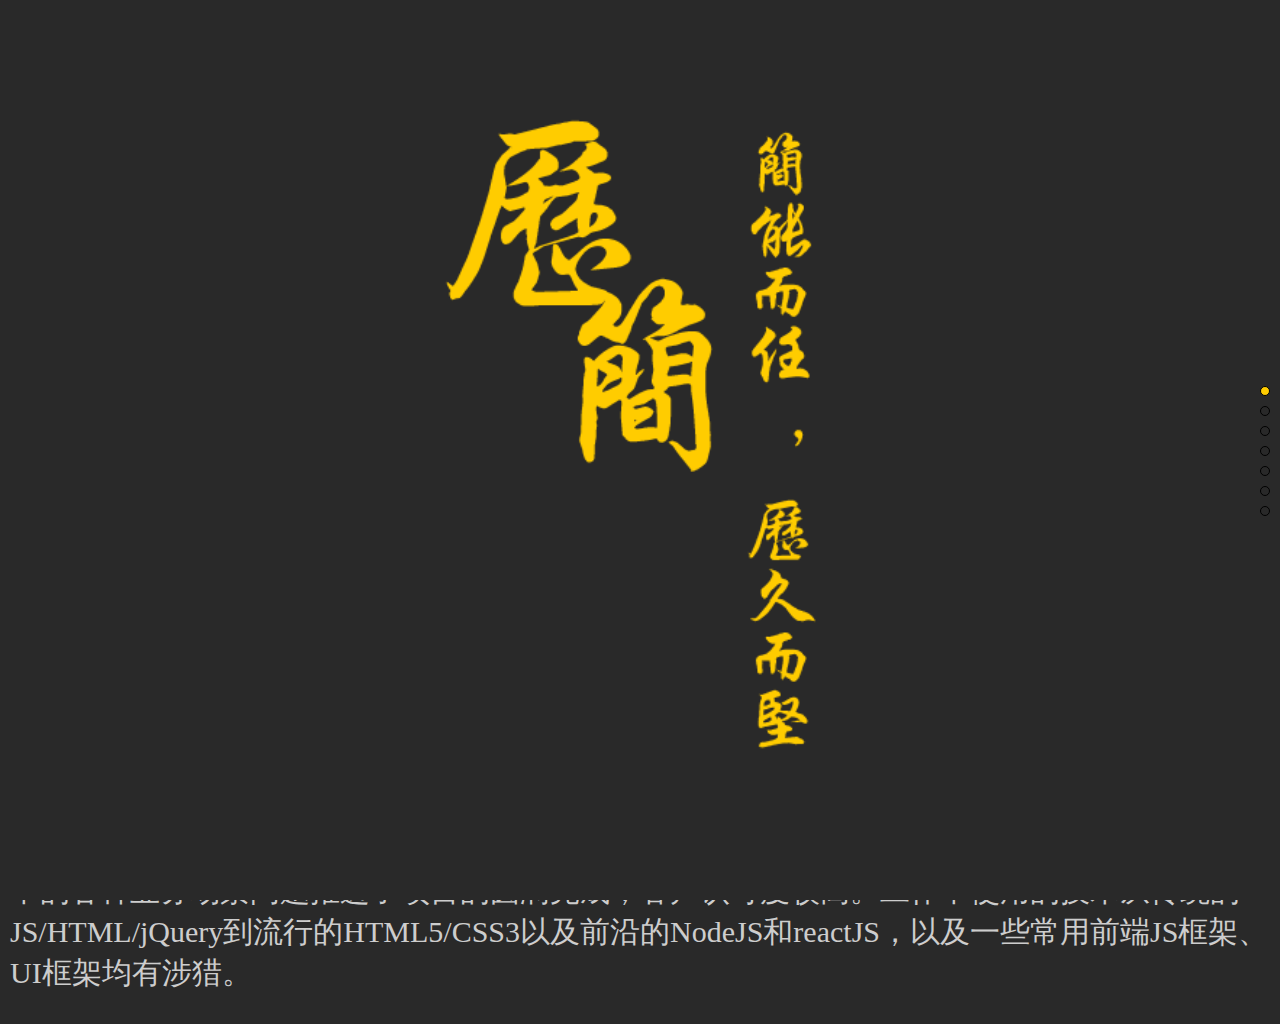
<file: index.html>
<!DOCTYPE html>
<html lang="en">

<head>
    <meta charset="UTF-8">
    <title>胡媛媛的简历</title>
    <!--ios safari浏览器自动识别电话号码和邮箱-->
    <meta content="telephone=no" name="format-detection">
    <meta content="email=no" name="format-detection">
    <link rel="stylesheet" href="styles/style.min.css">
    <link rel="stylesheet" href="lib/jquery.pagepiling.css">
</head>

<body>
    <div id="pagepiling">
        <div class="section cover">
            <img src="images/logo.png" alt="">
        </div>
        <div class="section">
            <div class="intro_brif">
                <div class="avatar">
                    <img src="images/my.PNG" alt="">
                </div>
                <h1>胡媛媛</h1>
                <p class="subtitle">一腔热血的激情，一个像素的执着</p>
                <p class="work">前端开发工程师</p>
                <div class="contact">
                    <div class="row">
                        <svg class="icon" aria-hidden="true">
                            <use xlink:href="#icon-QQcaise_fuzhi"></use>
                        </svg>
                        <span>610204448</span>
                    </div>
                    <div class="row">
                        <svg class="icon" aria-hidden="true">
                            <use xlink:href="#icon-iconweixincaise"></use>
                        </svg>
                        <span>Soso_yn</span>
                    </div>
                    <div class="row">
                        <svg class="icon tel" aria-hidden="true">
                            <use xlink:href="#icon-tel"></use>
                        </svg>
                        <span>18380447646</span>
                    </div>
                    <div class="row">
                        <svg class="icon email" aria-hidden="true">
                            <use xlink:href="#icon-email"></use>
                        </svg>
                        <span>610204448@qq.com</span>
                    </div>
                </div>
            </div>
        </div>
        <div class="section">
            <div class="exp_brif express">
                <h1>经历</h1>
                <div class="timeline clearfix">
                    <div class="flex">
                        <div class="col flex1">
                            <div class="timeline-title">
                                <p class="time">2012.9~2016.7</p>
                                <div class="line"><em></em></div>
                                <p class="name">本科学习</p>
                            </div>
                            <div class="timeline-con">
                                <p class="name">成都信息工程大学</p>
                                <p class="subname">计算机科学与技术</p>
                                <div class="detail">
                                    &nbsp;&nbsp;本科学习核心奠定了我的开发基础和编程思想以及有效的学习能力。从大二开始热爱上前端，开始相关学习和实践，毕业设计使用node.js+react native独立开发了一款IOS端OA管理App。
                                </div>
                            </div>
                        </div>
                        <div class="col flex1">
                            <div class="timeline-title">
                                <p class="time">2014.12~2015.5</p>
                                <div class="line"><em></em></div>
                                <p class="name">工作经历</p>
                            </div>
                            <div class="timeline-con">
                                <p class="name">盛思睿信息技术有限公司</p>
                                <p class="subname">UI设计&前端开发实习生</p>
                                <div class="detail">
                                    &nbsp;&nbsp;参与SCSS安全云盘系统的客户端页面原型设计和前端开发。开发了整套APP(<i>javascript/css/html</i>)界面，目前应用已经上线且易用性、美观性等反响较好。以及参与PC端一些公用组件的抽离和开发。
                                </div>
                            </div>
                        </div>
                    </div>
                    <div class="flex">
                        <div class="col flex1">
                            <div class="timeline-title">
                                <p class="time">2015.7~2016.7</p>
                                <div class="line"><em></em></div>
                                <p class="name">工作经历</p>
                            </div>
                            <div class="timeline-con">
                                <p class="name">亚信科技(中国)有限公司</p>
                                <p class="subname">前端开发工程师</p>
                                <div class="detail">
                                    &nbsp;&nbsp;参与了北京移动积分商城、北京移动渠道管理APP 、国家某互联网中心项目等多个项目，待过的团队有数人小团队，也有数十人的混合开发大团队。在团队中，本人主攻前端开发，利用自己掌握的技术开发前端页面并解决遇到的各种技术难题，和团队同伴合作解决了业务快速发展过程中的各种业务场景问题推进了项目的圆满完成，客户认可度较高。工作中使用的技术从传统的JS/HTML/jQuery到流行的HTML5/CSS3以及前沿的NodeJS和reactJS，以及一些常用前端JS框架、UI框架均有涉猎。</div>
                            </div>
                        </div>
                    </div>
                </div>
            </div>
        </div>
        <div class="section">
            <div class="exp_brif project">
                <h1>项目经验</h1>
                <div class="timeline clearfix">
                    <div class="flex">
                        <div class="col flex1">
                            <div class="timeline-title flex">
                                <p class="time">2017.02~至今</p>
                                <p class="name flex1 text-right">前端开发</p>
                            </div>
                            <div class="timeline-con">
                                <p class="name text-left">
                                    <svg class="icon" aria-hidden="true">
                                        <use xlink:href="#icon-caisejinbi"></use>
                                    </svg>CRM系统扩容渠道支撑APP项目</p>
                                <p class="subname text-left">参与页面交互效果的设计以及根据设计稿输出页面和效果</p>
                                <div class="detail">
                                    &nbsp;&nbsp;该项目是为北京移动开发一款功能全面的全业务办理应用，供渠道商客户使用。我负责触屏版页面的开发，除了基本的功能完备界面符合设计外，使用js动态计算font-size配合rem，很好的解决了页面对各种屏幕尺寸的自适应问题，使得易用性、美观性大大提高。
                                </div>
                            </div>
                        </div>
                    </div>
                    <div class="flex">
                        <div class="col flex1">
                            <div class="timeline-title flex">
                                <p class="time">2017.01-2017.03</p>
                                <p class="name flex1 text-right">前端开发</p>
                            </div>
                            <div class="timeline-con">
                                <p class="name text-left">
                                    <svg class="icon" aria-hidden="true">
                                        <use xlink:href="#icon-caisejinbi"></use>
                                    </svg>辽宁移动渠道集中化项目</p>
                                <p class="subname text-left">根据需求原型图，与当前现有界面的风格，输出静态页面和界面的相关交互、协助开发解决js页面js的问题、修改系统存在的<i>IE8</i>的兼容问题 </p>
                                <div class="detail">
                                    &nbsp;&nbsp;给后台开发输出静态页面和界面的相关交互、协助开发解决了js页面js的问题、修改系统存在的IE8的兼容问题
                                </div>
                            </div>
                        </div>
                    </div>
                    <div class="flex">
                        <div class="col flex1">
                            <div class="timeline-title flex">
                                <p class="time">2016.08-2016.12</p>
                                <p class="name flex1 text-right">前端开发</p>
                            </div>
                            <div class="timeline-con">
                                <p class="name text-left">
                                    <svg class="icon" aria-hidden="true">
                                        <use xlink:href="#icon-caisejinbi"></use>
                                    </svg>国家计算机网络与信息安全管理中心系统大数据平台</p>
                                <p class="subname text-left">为国家中心提供的数据管理平台。该项目前后端分离，前端架构使用：UI显示层使用<i>react.js</i>,数据处理使用<i>backbone.js</i>,项目构建打包使用<i>webpack</i>.</p>
                                <div class="detail">
                                    &nbsp;&nbsp;根据设计稿和业务，将代码模块化，并且在前端将数据处理封装后在于后台交互。完成大部门的数据处理以及交互的实现输出
                                </div>
                            </div>
                        </div>
                    </div>
                </div>
            </div>
        </div>
        <div class="section">
            <div class="exp_brif">
                <h1>工作技能</h1>
                <div class="flex skill">
                    <div class="flex1">
                        <div class="chart html"></div>
                        <p class="title">HTML/HTML5</p>
                    </div>
                    <div class="flex1">
                        <div class="chart css"></div>
                        <p class="title">CSS/CSS3</p>
                    </div>
                    <div class="flex1">
                        <div class="chart jQuery"></div>
                        <p class="title">jQuery</p>
                    </div>
                </div>
                <div class="flex">
                    <div class="flex1">
                        <div class="chart angular"></div>
                        <p class="title">angular.js</p>
                    </div>
                    <div class="flex1">
                        <div class="chart react"></div>
                        <p class="title">react.js</p>
                    </div>
                    <div class="flex1">
                        <div class="chart nodejs"></div>
                        <p class="title">nodejs</p>
                    </div>
                </div>
                <div class="flex">
                    <div class="flex1">
                        <div class="chart backbone"></div>
                        <p class="title">backbone.js</p>
                    </div>
                    <div class="flex1">
                        <div class="chart Echarts"></div>
                        <p class="title">Echarts</p>
                    </div>
                    <div class="flex1">
                        <div class="chart bootstrap"></div>
                        <p class="title">bootstrap</p>
                    </div>
                </div>
                <div class="flex ad">
                    <div class="flex1 ">
                        1.精通<i>jQuery、HTML、CSS、ajax</i>，有丰富的PC前端界面开发经验；<br> 2.有
                        <i>移动端APP</i>的前端界面开发经验，熟悉安卓下的兼容性调整；<br> 3.精通
                        <i>Bootstrap、Echarts</i>的使用，有丰富的后台管理系统项目经验；<br> 4.有
                        <i>nodejs</i>/<i>react.js</i>/<i>backbone.js</i>的项目开发经验；<br> 5.熟练使用
                        <i>firebug、Chrome</i>等进行前端调试，且有java基础，有系统前后台联调经验；<br> 6.熟练使用Axure RP、Photoshope等工具，可以进行基本的原型设计图片处理，具备良好的综合能力。
                    </div>
                </div>
            </div>
        </div>
        <div class="section">
            <div class="intro_brif">
                <h1>我是胡媛媛</h1>
                <p class="work">一只前端开发程序媛</p>
                <p class="subtitle">正在寻坑。。。。，请联系我</p>
                <div class="contact">
                    <div class="row">
                        <svg class="icon" aria-hidden="true">
                            <use xlink:href="#icon-QQcaise_fuzhi"></use>
                        </svg>
                        <span>610204448</span>
                    </div>
                    <div class="row">
                        <svg class="icon" aria-hidden="true">
                            <use xlink:href="#icon-iconweixincaise"></use>
                        </svg>
                        <span>Soso_yn</span>
                    </div>
                    <div class="row">
                        <svg class="icon tel" aria-hidden="true">
                            <use xlink:href="#icon-tel"></use>
                        </svg>
                        <span>18380447646</span>
                    </div>
                    <div class="row">
                        <svg class="icon email" aria-hidden="true">
                            <use xlink:href="#icon-email"></use>
                        </svg>
                        <span>610204448@qq.com</span>
                    </div>
                </div>
            </div>
        </div>
        <div class="section cover">
            <img src="images/3q.png" alt="">
        </div>
</body>
<script src="lib/jquery-1.11.2.min.js"></script>
<script src="lib/echarts.simple.min.js"></script>
<script src="lib/jquery.pagepiling.min.js"></script>
<script src="lib/iconfont.min.js"></script>
<script src="javascript/index.min.js"></script>

</html>
</file>
<file: styles/style.min.css>
article,aside,details,figcaption,figure,footer,header,hgroup,nav,section{display:block}html{overflow-y:scroll;-webkit-text-size-adjust:100%;-ms-text-size-adjust:100%}body,ul,dl,dd,dt,ol,li,p,h1,h2,h3,h4,h5,h6,form,fieldset,table,img,td,div,input,b,i,cite{margin:0;padding:0;border:0;outline:0;font:inherit;vertical-align:baseline;-webkit-tap-highlight-color:rgba(0,0,0,0)}ul,ol,li{list-style-type:none}li{vertical-align:0}h1,h2,h3,h4,h5,h6{font-weight:normal}a{outline-style:none;color:#666;text-decoration:none}a:hover{color:#666;text-decoration:none}body{background-color:#fff}body,input,select,textarea{font-size:14px;font-family:"Microsoft Yahei";outline:0;-webkit-appearance:none}object,embed,video{width:100%;border:0;margin-top:3px}img{width:100%;border:0;margin-top:0;display:block}.clearfix:after{visibility:hidden;display:block;font-size:0;content:"";clear:both;height:0}.clearfix{*zoom:1}.clear{clear:both}.fl{float:left;display:inline}.fr{float:right;display:inline}.block{display:block}.inline{display:inline}.inline-block{display:inline-block}.none{display:none}.flex{display:-webkit-box;display:-moz-box;display:-ms-flexbox;display:-webkit-flex;display:flex}.flex .flex1{-webkit-box-flex:1;-moz-box-flex:1;-webkit-flex:1;-ms-flex:1;flex:1}.pos-relative{position:relative}.pos-absolute{position:absolute}.text-right{text-align:right!important}.text-left{text-align:left!important}.icon{width:1em;height:1em;vertical-align:-0.15em;fill:currentColor;overflow:hidden}body{background:#292929}.cover img{width:4rem;margin:0 auto}.intro_brif h1,.exp_brif h1{display:block;width:100%;font-size:.6rem;color:#e1b406;text-align:center;font-weight:bold;text-shadow:1px 2px #a49662,2px 4px #aee2d9}.intro_brif .subtitle{color:#e0d7b5;display:block;font-size:.4rem;text-align:center;width:100%}.intro_brif .work{font-size:.5rem;text-align:center;color:#e2c96a;display:block;font-weight:800;width:100%}.contact{width:4.5rem;margin:.1rem auto auto;font-size:.36rem}.contact .row{margin-top:.1rem}.contact .icon{margin-right:.06rem}.contact span{color:#e5dbb7}.contact .icon.tel{color:#22c3aa}.contact .icon.email{color:#2297c3}.avatar{width:3.5rem;height:3.5rem;background:#d2bb64;border-radius:50%;margin:0 auto}.avatar img{border-radius:50%}.exp_brif{height:100%;width:100%;padding:.2rem 0;box-sizing:border-box}.exp_brif h1{text-align:left;padding-left:.2rem;box-sizing:border-box}.timeline{margin-top:.1rem;width:auto}.timeline .col{margin-top:.1rem}.timeline .col .timeline-title p{text-align:center}.timeline-title{padding:0 .2rem;box-sizing:border-box}.timeline-title .line{height:1px;background:#e1b406;margin:.1rem auto;position:relative}.timeline-title .line em{height:.15rem;position:absolute;width:2px;background:#e1b406;top:0;left:50%}.timeline-title .time{font-size:.26rem;color:#a49662}.timeline-title .name{font-size:.3rem;color:#d9ca91}.timeline-con{padding:.1rem;box-sizing:border-box}.timeline-con .name{font-size:.3rem;color:#f3eedd;text-align:center}.timeline-con .subname{font-size:.28rem;color:#b3b0a7;text-align:right;margin-top:.1rem}.detail{font-size:.3rem;color:#cdcdcd;margin-top:.1rem}.tips{color:#e2c96a;font-size:.32rem;margin-top:.2rem}i{color:#d2bb64}.project .icon{margin-right:.2rem}.skill{margin-top:.2rem}.html,.css,.jQuery,.angular,.react,.nodejs,.backbone,.Echarts,.bootstrap{width:1.4rem;height:1.4rem;margin:0 auto}p.title{font-size:.3rem;color:#d2bb64;text-align:center}.ad{margin-top:.2rem}.ad p.title{text-align:left;padding-left:.2rem;box-sizing:border-box}.ad div{font-size:.3rem;color:#cdcdcd;padding:.2rem;box-sizing:border-box}
</file>
